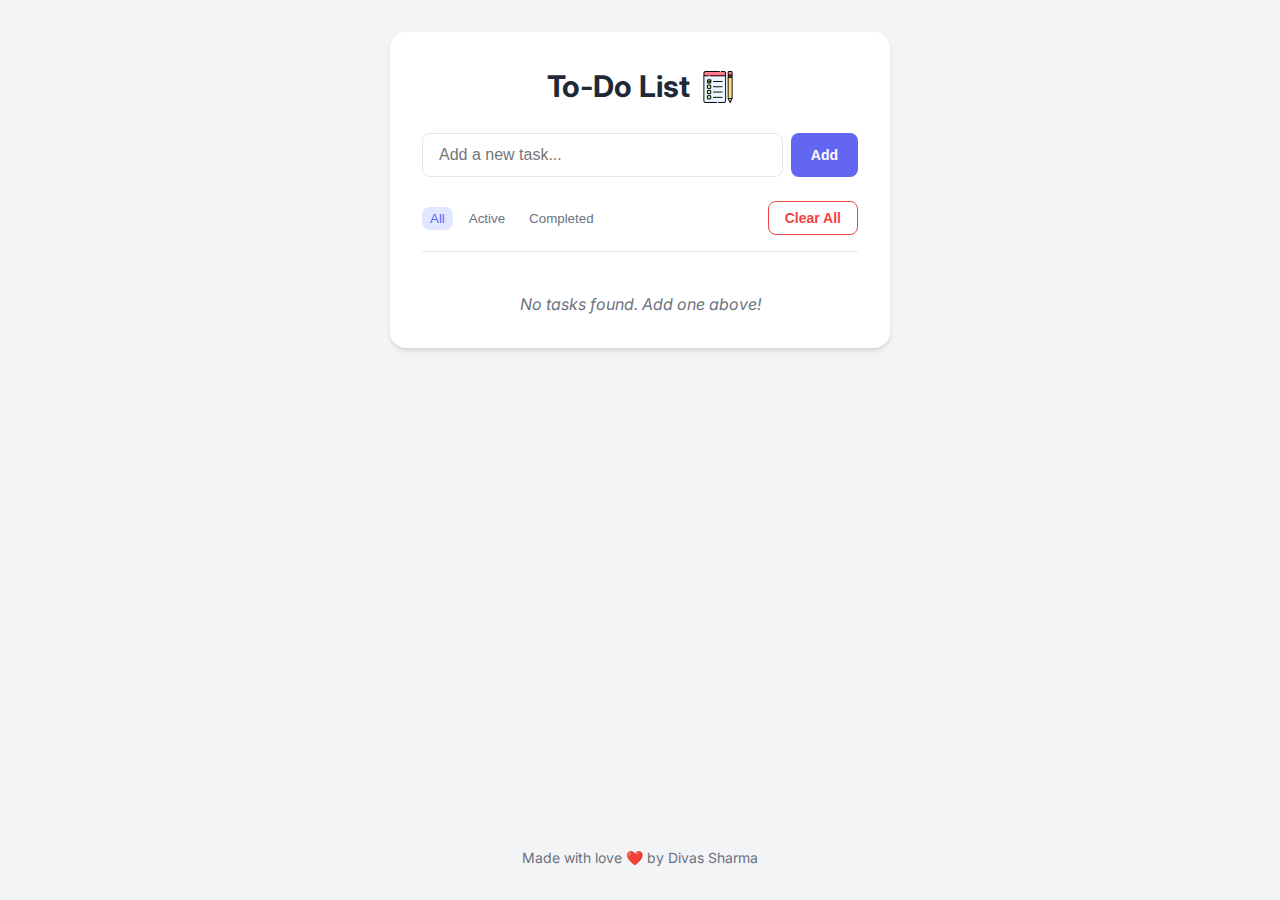
<file: TODO-APP/index.html>
<!DOCTYPE html>
<html lang="en">

<head>
   <meta charset="UTF-8">
   <meta name="viewport" content="width=device-width, initial-scale=1.0">
   <title>Modern Todo App</title>
   <link rel="stylesheet" href="styles.css">
   <link rel="preconnect" href="https://fonts.googleapis.com">
   <link rel="preconnect" href="https://fonts.gstatic.com" crossorigin>
   <link href="https://fonts.googleapis.com/css2?family=Inter:wght@400;500;600;700&display=swap" rel="stylesheet">
</head>

<body>
   <main class="app-container">
      <header class="app-header">
         <h1 class="title">
            To-Do List
            <img src="./check-list.png" alt="Checklist Icon" class="todo-icon">
         </h1>
      </header>

      <section class="input-section">
         <div class="input-group">
            <input type="text" placeholder="Add a new task..." id="task-input" class="task-input" aria-label="Task content">
            <button id="add-btn" class="btn btn-primary">Add</button>
         </div>
      </section>

      <section class="controls-section">
         <div class="filters">
            <button class="filter-btn active" data-filter="all">All</button>
            <button class="filter-btn" data-filter="active">Active</button>
            <button class="filter-btn" data-filter="completed">Completed</button>
         </div>
         <button id="clear-btn" class="btn btn-danger">Clear All</button>
      </section>

      <section class="list-section">
         <ul id="task-list" class="task-list">
            <!-- Tasks will be injected here -->
         </ul>
         <p id="empty-state" class="empty-state hidden">No tasks found. Add one above!</p>
      </section>
   </main>

   <footer class="app-footer">
      <p>Made with love ❤️ by Divas Sharma</p>
   </footer>

   <script src="scripts.js"></script>
</body>

</html>
</file>
<file: TODO-APP/styles.css>
:root {
  --primary-color: #6366f1;
  --primary-hover: #4f46e5;
  --danger-color: #ef4444;
  --danger-hover: #dc2626;
  --bg-color: #f3f4f6;
  --card-bg: #ffffff;
  --text-primary: #1f2937;
  --text-secondary: #6b7280;
  --border-color: #e5e7eb;
  --shadow-sm: 0 1px 2px 0 rgb(0 0 0 / 0.05);
  --shadow-md: 0 4px 6px -1px rgb(0 0 0 / 0.1), 0 2px 4px -2px rgb(0 0 0 / 0.1);
  --radius: 0.5rem;
  --font-family: 'Inter', system-ui, -apple-system, sans-serif;
}

* {
  box-sizing: border-box;
  margin: 0;
  padding: 0;
}

body {
  font-family: var(--font-family);
  background-color: var(--bg-color);
  color: var(--text-primary);
  line-height: 1.5;
  min-height: 100vh;
  display: flex;
  flex-direction: column;
  align-items: center;
  padding: 2rem 1rem;
}

/* --- LAYOUT --- */

.app-container {
  width: 100%;
  max-width: 500px;
  background-color: var(--card-bg);
  border-radius: 1rem;
  box-shadow: var(--shadow-md);
  padding: 2rem;
  display: flex;
  flex-direction: column;
  gap: 1.5rem;
}

.app-header {
  text-align: center;
}

.title {
  font-size: 1.875rem;
  font-weight: 700;
  color: var(--text-primary);
  display: flex;
  align-items: center;
  justify-content: center;
  gap: 0.75rem;
}

.todo-icon {
  width: 2rem;
  height: 2rem;
  object-fit: contain;
}

/* --- INPUT SECTION --- */

.input-group {
  display: flex;
  gap: 0.5rem;
}

.task-input {
  flex: 1;
  padding: 0.75rem 1rem;
  border: 1px solid var(--border-color);
  border-radius: var(--radius);
  font-size: 1rem;
  transition: border-color 0.2s, box-shadow 0.2s;
}

.task-input:focus {
  outline: none;
  border-color: var(--primary-color);
  box-shadow: 0 0 0 3px rgba(99, 102, 241, 0.2);
}

.btn {
  padding: 0.75rem 1.25rem;
  border: none;
  border-radius: var(--radius);
  font-weight: 600;
  cursor: pointer;
  transition: background-color 0.2s;
  font-size: 0.875rem;
}

.btn-primary {
  background-color: var(--primary-color);
  color: white;
}

.btn-primary:hover {
  background-color: var(--primary-hover);
}

.btn-danger {
  background-color: transparent;
  color: var(--danger-color);
  border: 1px solid var(--danger-color);
  padding: 0.5rem 1rem;
}

.btn-danger:hover {
  background-color: #fef2f2;
}

/* --- CONTROLS SECTION --- */

.controls-section {
  display: flex;
  justify-content: space-between;
  align-items: center;
  flex-wrap: wrap;
  gap: 1rem;
  border-bottom: 1px solid var(--border-color);
  padding-bottom: 1rem;
}

.filters {
  display: flex;
  gap: 0.5rem;
}

.filter-btn {
  background: none;
  border: none;
  color: var(--text-secondary);
  font-weight: 500;
  cursor: pointer;
  padding: 0.25rem 0.5rem;
  border-radius: var(--radius);
  transition: color 0.2s, background-color 0.2s;
}

.filter-btn:hover {
  color: var(--primary-color);
  background-color: #eef2ff;
}

.filter-btn.active {
  color: var(--primary-color);
  background-color: #e0e7ff;
}

/* --- LIST SECTION --- */

.task-list {
  list-style: none;
  display: flex;
  flex-direction: column;
  gap: 0.75rem;
}

.task-item {
  display: flex;
  align-items: center;
  gap: 0.75rem;
  padding: 0.75rem;
  background-color: var(--bg-color);
  border-radius: var(--radius);
  transition: transform 0.2s, opacity 0.2s;
  animation: slideIn 0.3s ease-out;
}

.task-item.completed {
  opacity: 0.7;
}

.task-item.completed span {
  text-decoration: line-through;
  color: var(--text-secondary);
}

.checkbox-task {
  width: 1.25rem;
  height: 1.25rem;
  cursor: pointer;
  accent-color: var(--primary-color);
}

.task-text {
  flex: 1;
  word-break: break-word;
}

.delete-btn {
  background: none;
  border: none;
  color: var(--text-secondary);
  cursor: pointer;
  padding: 0.25rem;
  border-radius: var(--radius);
  transition: color 0.2s, background-color 0.2s;
}

.delete-btn:hover {
  color: var(--danger-color);
  background-color: #fef2f2;
}

/* --- FOOTER --- */

.app-footer {
  margin-top: auto;
  padding-top: 2rem;
  color: var(--text-secondary);
  font-size: 0.875rem;
  text-align: center;
}

.empty-state {
  text-align: center;
  color: var(--text-secondary);
  font-style: italic;
  margin-top: 1rem;
}

.hidden {
  display: none;
}

/* --- ANIMATIONS --- */

@keyframes slideIn {
  from {
    opacity: 0;
    transform: translateY(10px);
  }
  to {
    opacity: 1;
    transform: translateY(0);
  }
}

/* --- RESPONSIVE --- */

@media (max-width: 480px) {
  .app-container {
    padding: 1.5rem;
  }
  
  .controls-section {
    flex-direction: column;
    align-items: stretch;
  }
  
  .filters {
    justify-content: center;
  }
  
  #clear-btn {
    width: 100%;
  }
}
</file>
